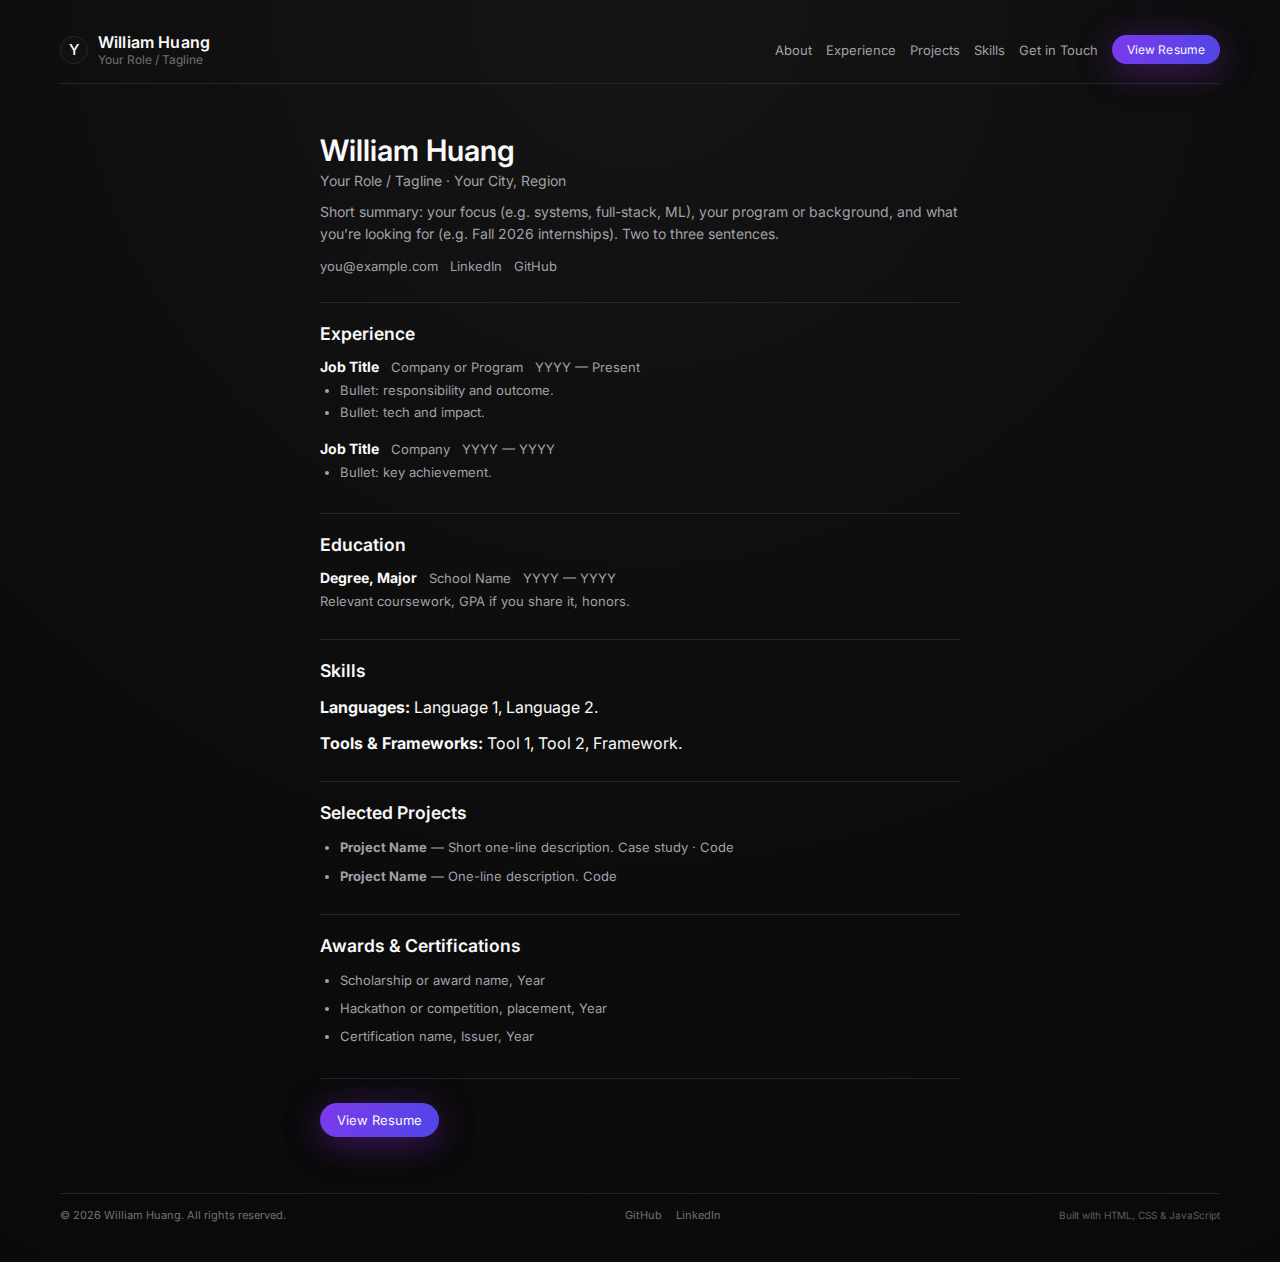
<file: resume.html>
<!DOCTYPE html>
<html lang="en">
  <head>
    <meta charset="UTF-8" />
    <meta name="viewport" content="width=device-width, initial-scale=1.0" />
    <title>Resume | William Huang</title>
    <meta name="description" content="Resume and experience of William Huang — Your role or program." />
    <link rel="preconnect" href="https://fonts.googleapis.com" />
    <link rel="preconnect" href="https://fonts.gstatic.com" crossorigin />
    <link href="https://fonts.googleapis.com/css2?family=Inter:wght@300;400;500;600;700&display=swap" rel="stylesheet" />
    <link rel="stylesheet" href="./style.css" />
  </head>
  <body>
    <div class="page">
      <header class="site-header">
        <div class="header-inner">
          <a href="index.html" class="logo-and-name">
            <div class="logo-circle">Y</div>
            <div>
              <div class="name">William Huang</div>
              <div class="role">Your Role / Tagline</div>
            </div>
          </a>
          <nav class="nav">
            <a href="about.html">About</a>
            <a href="experience.html">Experience</a>
            <a href="projects.html">Projects</a>
            <a href="skills.html">Skills</a>
            <a href="contact.html#connect">Get in Touch</a>
            <a href="resume.pdf" class="btn primary" target="_blank" rel="noreferrer">View Resume</a>
          </nav>
        </div>
      </header>

      <main class="resume-main">
        <div class="resume-intro">
          <h1>William Huang</h1>
          <p class="resume-tagline">Your Role / Tagline · Your City, Region</p>
          <p class="resume-summary">Short summary: your focus (e.g. systems, full-stack, ML), your program or background, and what you’re looking for (e.g. Fall 2026 internships). Two to three sentences.</p>
          <div class="resume-contact-inline">
            <a href="mailto:you@example.com">you@example.com</a>
            <a href="https://www.linkedin.com/in/william-huang-569197310?utm_source=share_via&utm_content=profile&utm_medium=member_ios" target="_blank" rel="noreferrer">LinkedIn</a>
            <a href="https://github.com/WZH6489" target="_blank" rel="noreferrer">GitHub</a>
          </div>
        </div>

        <section class="resume-section">
          <h2>Experience</h2>
          <div class="resume-timeline">
            <div class="resume-item">
              <div class="resume-item-meta">
                <strong>Job Title</strong>
                <span>Company or Program</span>
                <span class="resume-dates">YYYY — Present</span>
              </div>
              <ul>
                <li>Bullet: responsibility and outcome.</li>
                <li>Bullet: tech and impact.</li>
              </ul>
            </div>
            <div class="resume-item">
              <div class="resume-item-meta">
                <strong>Job Title</strong>
                <span>Company</span>
                <span class="resume-dates">YYYY — YYYY</span>
              </div>
              <ul>
                <li>Bullet: key achievement.</li>
              </ul>
            </div>
          </div>
        </section>

        <section class="resume-section">
          <h2>Education</h2>
          <div class="resume-item">
            <div class="resume-item-meta">
              <strong>Degree, Major</strong>
              <span>School Name</span>
              <span class="resume-dates">YYYY — YYYY</span>
            </div>
            <p>Relevant coursework, GPA if you share it, honors.</p>
          </div>
        </section>

        <section class="resume-section">
          <h2>Skills</h2>
          <p><strong>Languages:</strong> Language 1, Language 2.</p>
          <p><strong>Tools & Frameworks:</strong> Tool 1, Tool 2, Framework.</p>
        </section>

        <section class="resume-section">
          <h2>Selected Projects</h2>
          <ul class="resume-projects">
            <li><strong>Project Name</strong> — Short one-line description. <a href="case-study.html">Case study</a> · <a href="#">Code</a></li>
            <li><strong>Project Name</strong> — One-line description. <a href="#">Code</a></li>
          </ul>
        </section>

        <section class="resume-section">
          <h2>Awards & Certifications</h2>
          <ul class="resume-awards">
            <li>Scholarship or award name, Year</li>
            <li>Hackathon or competition, placement, Year</li>
            <li>Certification name, Issuer, Year</li>
          </ul>
        </section>

        <p class="resume-download-cta">
          <a href="resume.pdf" class="btn primary" target="_blank" rel="noreferrer">View Resume</a>
        </p>
      </main>

      <footer class="site-footer">
        <span>© <span id="currentYear"></span> William Huang. All rights reserved.</span>
        <div class="footer-links">
          <a href="https://github.com/WZH6489" target="_blank" rel="noreferrer" aria-label="GitHub">GitHub</a>
          <a href="https://www.linkedin.com/in/william-huang-569197310?utm_source=share_via&utm_content=profile&utm_medium=member_ios" target="_blank" rel="noreferrer">LinkedIn</a>
        </div>
        <span class="footer-built">Built with HTML, CSS & JavaScript</span>
      </footer>
    </div>

    <script src="./script.js"></script>
  </body>
</html>
</file>
<file: style.css>
:root {
  --bg: #0d0d0d;
  --bg-soft: #121212;
  --text: #f9f9f9;
  --text-soft: #a1a1aa;
  --text-softer: #71717a;
  --border-subtle: #262626;
  --glow-primary: 0 8px 32px rgba(88, 28, 135, 0.55), 0 0 48px rgba(88, 28, 135, 0.2);
  --glow-primary-hover: 0 12px 40px rgba(88, 28, 135, 0.65), 0 0 64px rgba(88, 28, 135, 0.28);
  --accent-tech: rgba(45, 212, 191, 0.85);
  --accent-tech-bg: rgba(45, 212, 191, 0.08);
}

*,
*::before,
*::after {
  box-sizing: border-box;
}

html,
body {
  margin: 0;
  padding: 0;
  font-family: "Inter", system-ui, -apple-system, BlinkMacSystemFont, sans-serif;
  color: var(--text);
  background: radial-gradient(circle at top, #151515 0, #0d0d0d 50%, #0a0a0a 100%);
  min-height: 100%;
}

body {
  -webkit-font-smoothing: antialiased;
}

/* ----- Page layout (about, experience, etc.) ----- */
.page {
  min-height: 100vh;
  width: 100%;
  margin: 0;
  padding: 32px 60px 40px;
  display: flex;
  flex-direction: column;
  gap: 40px;
}

.site-header {
  padding-bottom: 16px;
  border-bottom: 1px solid var(--border-subtle);
}

.header-inner {
  max-width: 1200px;
  margin: 0 auto;
  width: 100%;
  display: flex;
  align-items: center;
  justify-content: space-between;
  gap: 20px;
}

.logo-and-name {
  display: flex;
  align-items: center;
  gap: 10px;
}
a.logo-and-name {
  text-decoration: none;
  color: inherit;
}

.logo-circle {
  width: 28px;
  height: 28px;
  border-radius: 999px;
  background: #111111;
  display: flex;
  align-items: center;
  justify-content: center;
  color: var(--text);
  font-weight: 500;
  font-size: 15px;
  border: 1px solid var(--border-subtle);
}

.name {
  font-weight: 600;
  letter-spacing: 0.01em;
}

.role {
  font-size: 12px;
  color: var(--text-softer);
}

.nav {
  display: flex;
  align-items: center;
  gap: 14px;
  font-size: 13px;
}

.nav a {
  color: var(--text-soft);
  text-decoration: none;
  padding: 4px 0;
  transition: all 0.18s ease-out;
  position: relative;
}

.nav a:hover {
  color: var(--text);
}

.nav a::after {
  content: "";
  position: absolute;
  left: 0;
  bottom: -2px;
  width: 0;
  height: 1px;
  background: #f5f5f5;
  transition: width 0.18s ease-out;
}

.nav a:hover::after {
  width: 100%;
}

/* Nav primary button: compact so "View Resume" fits without crowding */
.site-header .nav a.btn.primary {
  padding: 6px 14px;
  font-size: 12px;
  letter-spacing: 0.01em;
  white-space: nowrap;
}
.site-header .nav a.btn.primary::after {
  display: none;
}

/* Nav secondary "Resume" link: compact to sit neatly next to View Resume */
.site-header .nav a.btn.secondary {
  padding: 6px 12px;
  font-size: 12px;
}

.theme-toggle {
  border-radius: 999px;
  border: 1px solid var(--border-subtle);
  background: transparent;
  color: var(--text-soft);
  padding: 4px 10px;
  font-size: 14px;
  cursor: pointer;
  display: inline-flex;
  align-items: center;
  justify-content: center;
  transition: all 0.2s ease-out;
}

.theme-toggle:hover {
  color: var(--text);
  border-color: #e5e5e5;
}

.theme-icon {
  display: inline-block;
}

.hero {
  display: grid;
  grid-template-columns: minmax(0, 2.1fr) minmax(0, 1.4fr);
  gap: 32px;
  margin-top: 10px;
  align-items: flex-start;
}

.hero-text {
  padding-right: 12px;
}

.eyebrow {
  text-transform: uppercase;
  letter-spacing: 0.18em;
  font-weight: 500;
  font-size: 11px;
  color: var(--text-softer);
  margin: 0 0 12px;
}

.hero h1 {
  margin: 0 0 8px;
  font-size: clamp(28px, 3.1vw, 34px);
  line-height: 1.1;
  letter-spacing: -0.03em;
}

.highlight {
  color: #f5f5f5;
  text-decoration: underline;
  text-decoration-thickness: 1px;
  text-underline-offset: 4px;
}

.subtitle {
  margin: 0 0 18px;
  font-size: 14px;
  color: var(--text-soft);
  max-width: 480px;
}

.hero-actions {
  display: flex;
  flex-wrap: wrap;
  gap: 10px;
  margin-bottom: 18px;
}

.btn {
  display: inline-flex;
  align-items: center;
  justify-content: center;
  padding: 8px 16px;
  font-size: 13px;
  border-radius: 999px;
  border: 1px solid transparent;
  text-decoration: none;
  cursor: pointer;
  transition: all 0.18s ease-out;
}

.btn.primary {
  background: linear-gradient(120deg, #7c3aed, #4f46e5);
  color: #f9fafb;
  box-shadow: var(--glow-primary);
}

.btn.primary:hover {
  transform: translateY(-1px);
  box-shadow: var(--glow-primary-hover);
}

.btn.secondary {
  border: 1px solid var(--border-subtle);
  color: var(--text-soft);
  background: transparent;
}

.btn.secondary:hover {
  color: var(--text);
  border-color: var(--text-softer);
}

.hero-meta {
  display: grid;
  grid-template-columns: repeat(3, minmax(0, 1fr));
  gap: 16px;
  margin-top: 10px;
  padding-top: 14px;
  border-top: 1px solid rgba(148, 163, 184, 0.5);
}

.meta-label {
  font-size: 12px;
  font-weight: 500;
  text-transform: uppercase;
  letter-spacing: 0.12em;
  color: var(--text-soft);
  margin-bottom: 4px;
}

.meta-value {
  font-size: 14px;
  color: var(--text);
}

.hero-card {
  display: flex;
  flex-direction: column;
  gap: 12px;
}

.portrait-placeholder {
  align-self: flex-start;
  border-radius: 999px;
  background: linear-gradient(145deg, var(--bg-soft) 0%, var(--bg) 100%);
  border: 2px solid var(--border-subtle);
  width: 72px;
  height: 72px;
  display: flex;
  align-items: center;
  justify-content: center;
  box-shadow: 0 4px 20px rgba(0, 0, 0, 0.4), inset 0 1px 0 rgba(255, 255, 255, 0.04);
}

.portrait-initials {
  font-size: 22px;
  font-weight: 700;
  letter-spacing: -0.08em;
  color: var(--text);
  text-shadow: 0 1px 2px rgba(0, 0, 0, 0.3);
}

.hero-card-body h2 {
  margin: 0 0 8px;
  font-size: 17px;
  font-weight: 500;
}

.hero-card-body p {
  margin: 0 0 10px;
  font-size: 13px;
  color: var(--text-soft);
}

.hero-highlights {
  list-style: none;
  padding: 0;
  margin: 0;
  display: flex;
  flex-direction: column;
  gap: 4px;
  font-size: 12px;
  color: var(--text-soft);
}

.section {
  margin-top: 48px;
  padding-top: 24px;
  padding-bottom: 8px;
  border-top: 1px solid var(--border-subtle);
}
.section,
.hero {
  opacity: 0;
  transform: translateY(14px);
  transition: opacity 0.45s ease, transform 0.45s ease;
}
.section.is-visible,
.hero.is-visible {
  opacity: 1;
  transform: translateY(0);
}

.section-header {
  display: flex;
  align-items: baseline;
  justify-content: space-between;
  gap: 16px;
  margin-bottom: 18px;
}

.section-header h2 {
  margin: 0;
  font-size: clamp(1.35rem, 3.5vw, 1.75rem);
  font-weight: 600;
  letter-spacing: -0.02em;
}

.section-header p {
  margin: 0;
  font-size: 13px;
  color: var(--text-soft);
}

.section-desc {
  margin: 0;
  font-size: 13px;
  color: var(--text-soft);
  line-height: 1.5;
  max-width: 560px;
}

.about-grid {
  display: grid;
  grid-template-columns: minmax(0, 1.6fr) minmax(0, 1.3fr);
  gap: 18px;
}

.about-grid h3 {
  margin-top: 0;
  margin-bottom: 6px;
  font-size: 14px;
}

.about-grid p {
  margin: 0;
  font-size: 13px;
  color: var(--text-soft);
}

.checklist {
  list-style: none;
  padding: 0;
  margin: 0;
  display: flex;
  flex-direction: column;
  gap: 6px;
  font-size: 13px;
  color: var(--text-soft);
}

.checklist li::before {
  content: "•";
  color: #22c55e;
  margin-right: 6px;
}

.about-personal {
  margin-top: 12px;
  font-size: 13px;
  color: var(--text-soft);
  font-style: italic;
}

.timeline {
  display: flex;
  flex-direction: column;
  gap: 16px;
}

.timeline-item {
  display: grid;
  grid-template-columns: minmax(0, 0.85fr) minmax(0, 2.4fr);
  gap: 16px;
  padding: 6px 0;
}

.timeline-meta {
  display: flex;
  flex-direction: column;
  gap: 6px;
}

.pill {
  display: inline-flex;
  align-items: center;
  justify-content: center;
  padding: 4px 10px;
  border-radius: 999px;
  font-size: 11px;
  text-transform: uppercase;
  letter-spacing: 0.14em;
  background: transparent;
  color: var(--text-soft);
  border: 1px solid var(--border-subtle);
}

.pill-muted {
  background: transparent;
  color: var(--text-soft);
  border-color: var(--border-subtle);
}

.timeline-dates {
  font-size: 12px;
  color: var(--text-softer);
}

.timeline-content h3 {
  margin: 0 0 4px;
  font-size: 14px;
}

.location {
  margin: 0 0 6px;
  font-size: 12px;
  color: var(--text-softer);
}

.timeline-content ul {
  margin: 0;
  padding-left: 18px;
  font-size: 13px;
  color: var(--text-soft);
}

.timeline-content li + li {
  margin-top: 4px;
}

.projects-grid {
  display: grid;
  grid-template-columns: repeat(3, minmax(0, 1fr));
  gap: 20px;
}

.project-card {
  padding: 10px 0 6px;
  display: flex;
  flex-direction: column;
  gap: 6px;
  position: relative;
  border-bottom: 1px solid var(--border-subtle);
  transition: transform 0.2s ease, box-shadow 0.2s ease;
  min-height: 0;
  cursor: pointer;
}
.project-card .project-meta {
  margin-top: auto;
  padding-top: 12px;
}
.project-card:hover {
  transform: translateY(-4px);
  box-shadow: 0 12px 24px rgba(0, 0, 0, 0.3);
}
.project-visual {
  width: 100%;
  aspect-ratio: 600 / 340;
  border-radius: 8px;
  overflow: hidden;
  background: var(--bg-soft);
  border: 1px solid var(--border-subtle);
  margin-bottom: 8px;
}
.project-visual img {
  width: 100%;
  height: 100%;
  object-fit: cover;
  display: block;
}

.project-tag {
  position: absolute;
  top: 0;
  right: 0;
  padding: 3px 9px;
  border-radius: 999px;
  font-size: 10px;
  text-transform: uppercase;
  letter-spacing: 0.15em;
  background: transparent;
  border: 1px solid var(--border-subtle);
  color: var(--text-softer);
}

.project-card h3 {
  margin: 0 0 4px;
  font-size: 14px;
}

.project-summary {
  margin: 0;
  font-size: 13px;
  color: var(--text-soft);
}

.project-points {
  margin: 4px 0 0;
  padding-left: 18px;
  font-size: 12px;
  color: var(--text-soft);
}

.project-meta {
  display: flex;
  align-items: center;
  justify-content: space-between;
  gap: 8px;
  flex-wrap: wrap;
}

.project-tech {
  display: flex;
  flex-wrap: wrap;
  gap: 6px;
  font-size: 11px;
}

.project-tech span {
  padding: 3px 8px;
  border-radius: 999px;
  background: var(--accent-tech-bg);
  border: 1px solid rgba(45, 212, 191, 0.25);
  color: var(--accent-tech);
  font-size: 11px;
}

.project-links {
  display: flex;
  gap: 6px;
  font-size: 12px;
}

.project-links a {
  color: #e5e5e5;
  text-decoration: none;
  padding: 4px 8px;
  border-radius: 999px;
  border: 1px solid var(--border-subtle);
  background: transparent;
  transition: all 0.16s ease-out;
}

.project-links a:hover {
  border-color: #e5e5e5;
}

.skills-grid {
  display: grid;
  grid-template-columns: repeat(3, minmax(0, 1fr));
  gap: 20px;
  max-width: 720px;
  margin: 0 auto;
}

.skills-column h3 {
  margin: 0 0 6px;
  font-size: 13px;
}

.pill-list {
  list-style: none;
  padding: 0;
  margin: 0;
  display: flex;
  flex-wrap: wrap;
  gap: 6px;
}

.pill-list li {
  font-size: 12px;
  padding: 5px 10px;
  border-radius: 999px;
  background: transparent;
  border: 1px solid var(--border-subtle);
  color: var(--text-soft);
}
.pill-list-with-context .pill-name { font-weight: 500; }
.pill-list-with-context .pill-context { color: var(--text-softer); font-size: 11px; }
.pill-list-with-context li { display: flex; flex-wrap: wrap; align-items: baseline; gap: 2px; }

.contact-grid {
  display: grid;
  grid-template-columns: minmax(0, 1.2fr) minmax(0, 1.5fr);
  gap: 18px;
}

.contact-grid p {
  margin: 0;
  font-size: 13px;
  color: var(--text-soft);
}

.contact-links,
.contact-actions {
  display: flex;
  flex-direction: column;
  gap: 8px;
}
.contact-actions {
  display: flex;
  flex-wrap: wrap;
  flex-direction: row;
  gap: 10px;
}
.contact-item-button {
  font-family: inherit;
  text-align: left;
  cursor: pointer;
}
.contact-item-button:hover {
  border-color: var(--text-soft);
}

.contact-item {
  display: flex;
  flex-direction: column;
  padding: 9px 10px;
  border-radius: 12px;
  border: 1px solid var(--border-subtle);
  background: transparent;
  text-decoration: none;
  transition: all 0.16s ease-out;
}

.contact-item:hover {
  border-color: #e5e5e5;
}

.contact-label {
  font-size: 11px;
  text-transform: uppercase;
  letter-spacing: 0.14em;
  color: var(--text-softer);
}

.contact-value {
  font-size: 13px;
  color: var(--text);
}

.section-connect {
  margin-top: 32px;
}

.connect-form {
  max-width: 560px;
  display: flex;
  flex-direction: column;
  gap: 14px;
}

.connect-row {
  display: grid;
  grid-template-columns: repeat(2, minmax(0, 1fr));
  gap: 14px;
}

.connect-field {
  display: flex;
  flex-direction: column;
  gap: 6px;
}

.connect-field label {
  font-size: 12px;
  color: var(--text-softer);
}

.connect-field input,
.connect-field textarea {
  border-radius: 8px;
  border: 1px solid var(--border-subtle);
  background: #050505;
  color: var(--text);
  font-family: inherit;
  font-size: 13px;
  padding: 8px 10px;
  outline: none;
  resize: vertical;
}

.connect-field input::placeholder,
.connect-field textarea::placeholder {
  color: var(--text-softer);
}

.connect-field input:focus,
.connect-field textarea:focus {
  border-color: #e5e5e5;
}

.connect-submit {
  align-self: flex-start;
  margin-top: 4px;
}

.site-footer {
  display: flex;
  flex-wrap: wrap;
  justify-content: space-between;
  align-items: center;
  gap: 12px;
  padding-top: 14px;
  margin-top: auto;
  font-size: 11px;
  color: var(--text-softer);
  border-top: 1px solid var(--border-subtle);
}
.footer-links {
  display: flex;
  align-items: center;
  gap: 14px;
}
.site-footer a {
  color: var(--text-softer);
  text-decoration: none;
}
.site-footer a:hover {
  color: var(--text);
}
.footer-built {
  font-size: 10px;
  color: var(--text-softer);
  opacity: 0.8;
}

@media (max-width: 900px) {
  .hero {
    grid-template-columns: minmax(0, 1.75fr) minmax(0, 1.4fr);
  }

  .projects-grid,
  .skills-grid {
    grid-template-columns: repeat(2, minmax(0, 1fr));
  }
}

@media (max-width: 768px) {
  .page {
    padding: 18px 14px 28px;
  }

  .site-header {
    flex-wrap: wrap;
    align-items: flex-start;
  }

  .nav {
    width: 100%;
    justify-content: space-between;
    flex-wrap: wrap;
  }

  .hero {
    grid-template-columns: minmax(0, 1fr);
  }

  .hero-card {
    order: -1;
  }

  .hero-meta {
    grid-template-columns: minmax(0, 1fr);
  }

  .section {
    padding-top: 10px;
  }

  .section-header {
    flex-direction: column;
    align-items: flex-start;
  }

  .about-grid,
  .timeline-item,
  .projects-grid,
  .skills-grid,
  .contact-grid,
  .connect-row {
    grid-template-columns: minmax(0, 1fr);
  }

  .site-footer {
    flex-direction: column;
    align-items: flex-start;
  }
}

@media (max-width: 520px) {
  .site-header {
    padding: 8px 12px;
  }

  .hero-text {
    padding: 16px 14px 12px;
  }

  .hero-card {
    padding: 14px 12px 10px;
  }

  .hero h1 {
    font-size: 24px;
  }
}

/* ----- Case study page ----- */
.case-study-main {
  max-width: 720px;
  margin: 0 auto;
  padding-top: 8px;
}

.case-study-back {
  display: inline-block;
  font-size: 13px;
  color: var(--text-soft);
  text-decoration: none;
  margin-bottom: 16px;
  transition: color 0.16s ease-out;
}
.case-study-back:hover {
  color: var(--text);
}

.case-study-header {
  margin-bottom: 32px;
}

.case-study-meta {
  display: flex;
  align-items: center;
  gap: 12px;
  margin-bottom: 10px;
}

.case-study-label {
  font-size: 11px;
  text-transform: uppercase;
  letter-spacing: 0.14em;
  color: var(--text-softer);
}

.case-study-tech {
  list-style: none;
  padding: 0;
  margin: 0;
  display: flex;
  flex-wrap: wrap;
  gap: 6px;
  font-size: 12px;
  color: var(--text-soft);
}

.case-study-header h1 {
  margin: 0 0 10px;
  font-size: clamp(1.6rem, 4vw, 2rem);
  font-weight: 600;
  letter-spacing: -0.02em;
}

.case-study-lead {
  margin: 0 0 16px;
  font-size: 15px;
  color: var(--text-soft);
  line-height: 1.5;
}

.case-study-links {
  display: flex;
  flex-wrap: wrap;
  gap: 10px;
}

.case-study-hero-image {
  width: 100%;
  border-radius: var(--radius-md);
  overflow: hidden;
  border: 1px solid var(--border-subtle);
  margin-bottom: 40px;
  filter: saturate(0.88);
}

.case-study-hero-image img {
  width: 100%;
  height: auto;
  display: block;
  vertical-align: middle;
}

.case-study-body {
  display: flex;
  flex-direction: column;
  gap: 32px;
}

.case-study-block h2 {
  margin: 0 0 10px;
  font-size: 1.1rem;
  font-weight: 600;
  color: var(--text);
}

.case-study-block p,
.case-study-block li {
  margin: 0 0 8px;
  font-size: 14px;
  color: var(--text-soft);
  line-height: 1.6;
}

.case-study-block ul {
  margin: 0 0 8px;
  padding-left: 20px;
}

.case-study-block ul li:last-child {
  margin-bottom: 0;
}

/* Project timeline inside case study */
.case-study-timeline {
  position: relative;
  padding-left: 24px;
  margin-top: 16px;
}

.case-study-timeline::before {
  content: "";
  position: absolute;
  left: 5px;
  top: 8px;
  bottom: 8px;
  width: 2px;
  background: var(--border-subtle);
  border-radius: 1px;
}

.case-study-timeline-item {
  position: relative;
  padding-bottom: 20px;
}

.case-study-timeline-item:last-child {
  padding-bottom: 0;
}

.case-study-timeline-item::before {
  content: "";
  position: absolute;
  left: -24px;
  top: 6px;
  width: 12px;
  height: 12px;
  border-radius: 50%;
  background: var(--bg-soft);
  border: 2px solid var(--border-subtle);
  box-shadow: 0 0 0 2px var(--bg);
}

.case-study-timeline-date {
  display: inline-block;
  font-size: 11px;
  text-transform: uppercase;
  letter-spacing: 0.1em;
  color: var(--text-softer);
  margin-bottom: 4px;
}

.case-study-timeline-content h3 {
  margin: 0 0 4px;
  font-size: 14px;
  font-weight: 600;
  color: var(--text);
}

.case-study-timeline-content p {
  margin: 0;
  font-size: 14px;
  color: var(--text-soft);
  line-height: 1.5;
}

.case-study-diagram {
  margin: 16px 0;
  border-radius: var(--radius-sm);
  overflow: hidden;
  border: 1px solid var(--border-subtle);
}

.case-study-diagram img {
  width: 100%;
  height: auto;
  display: block;
}

.case-study-gallery {
  display: grid;
  grid-template-columns: repeat(auto-fill, minmax(280px, 1fr));
  gap: 20px;
  margin: 16px 0;
}

.case-study-gallery figure {
  margin: 0;
}

.case-study-gallery img {
  width: 100%;
  height: auto;
  border-radius: var(--radius-sm);
  border: 1px solid var(--border-subtle);
  display: block;
}

.case-study-gallery figcaption {
  font-size: 12px;
  color: var(--text-softer);
  margin-top: 6px;
}

.case-study-footer {
  margin-top: 40px;
  padding-top: 24px;
  border-top: 1px solid var(--border-subtle);
}

/* ----- Resume page ----- */
.resume-main {
  max-width: 640px;
  margin: 0 auto;
  padding-top: 8px;
}

.resume-intro h1 {
  margin: 0 0 4px;
  font-size: clamp(1.5rem, 3.5vw, 1.85rem);
  font-weight: 600;
}

.resume-tagline {
  margin: 0 0 12px;
  font-size: 14px;
  color: var(--text-soft);
}

.resume-summary {
  margin: 0 0 14px;
  font-size: 14px;
  color: var(--text-soft);
  line-height: 1.55;
}

.resume-contact-inline {
  display: flex;
  flex-wrap: wrap;
  gap: 12px;
  font-size: 13px;
}

.resume-contact-inline a {
  color: var(--text-soft);
  text-decoration: none;
  transition: color 0.16s ease-out;
}
.resume-contact-inline a:hover {
  color: var(--text);
}

.resume-section {
  margin-top: 28px;
  padding-top: 20px;
  border-top: 1px solid var(--border-subtle);
}

.resume-section h2 {
  margin: 0 0 14px;
  font-size: 1.1rem;
  font-weight: 600;
  color: var(--text);
}

.resume-timeline {
  display: flex;
  flex-direction: column;
  gap: 16px;
}

.resume-item {
  padding: 0;
}

.resume-item-meta {
  display: flex;
  flex-wrap: wrap;
  align-items: baseline;
  gap: 8px 12px;
  margin-bottom: 6px;
}

.resume-item-meta strong {
  font-size: 14px;
  color: var(--text);
}

.resume-item-meta span {
  font-size: 13px;
  color: var(--text-soft);
}

.resume-dates {
  color: var(--text-softer);
  font-size: 12px;
}

.resume-item ul {
  margin: 0;
  padding-left: 20px;
  font-size: 13px;
  color: var(--text-soft);
  line-height: 1.5;
}

.resume-item ul li {
  margin-bottom: 2px;
}

.resume-item p {
  margin: 0;
  font-size: 13px;
  color: var(--text-soft);
  line-height: 1.5;
}

.resume-projects,
.resume-awards {
  margin: 0;
  padding-left: 20px;
  font-size: 13px;
  color: var(--text-soft);
  line-height: 1.55;
}

.resume-projects li,
.resume-awards li {
  margin-bottom: 8px;
}

.resume-projects a {
  color: var(--text-soft);
  text-decoration: none;
  transition: color 0.16s ease-out;
}
.resume-projects a:hover {
  color: var(--text);
}

.resume-download-cta {
  margin-top: 32px;
  padding-top: 24px;
  border-top: 1px solid var(--border-subtle);
}

/* ----- Awards section (home) ----- */
.awards-list {
  list-style: none;
  padding: 0;
  margin: 0 0 12px;
  display: flex;
  flex-direction: column;
  gap: 10px;
}

.awards-list li {
  display: flex;
  flex-wrap: wrap;
  align-items: baseline;
  gap: 8px;
  font-size: 13px;
}

.awards-item {
  color: var(--text);
  font-weight: 500;
}

.awards-meta {
  color: var(--text-softer);
  font-size: 12px;
}

/* ----- Journey timeline (home) ----- */
.journey-timeline {
  position: relative;
  padding-left: 24px;
  margin-top: 20px;
}

.journey-timeline::before {
  content: "";
  position: absolute;
  left: 5px;
  top: 8px;
  bottom: 8px;
  width: 2px;
  background: var(--border-subtle);
  border-radius: 1px;
}

.journey-item {
  position: relative;
  padding-bottom: 24px;
}

.journey-item:last-child {
  padding-bottom: 0;
}

.journey-dot {
  position: absolute;
  left: -24px;
  top: 6px;
  width: 12px;
  height: 12px;
  border-radius: 50%;
  background: var(--bg-soft);
  border: 2px solid var(--border-subtle);
  box-shadow: 0 0 0 2px var(--bg);
}

.journey-content {
  margin: 0;
}

.journey-date {
  display: inline-block;
  font-size: 11px;
  text-transform: uppercase;
  letter-spacing: 0.1em;
  color: var(--text-softer);
  margin-bottom: 4px;
}

.journey-content h3 {
  margin: 0 0 4px;
  font-size: 15px;
  font-weight: 600;
  color: var(--text);
}

.journey-content p {
  margin: 0;
  font-size: 13px;
  color: var(--text-soft);
  line-height: 1.5;
}

@media (max-width: 768px) {
  .case-study-gallery {
    grid-template-columns: 1fr;
  }
}
</file>
